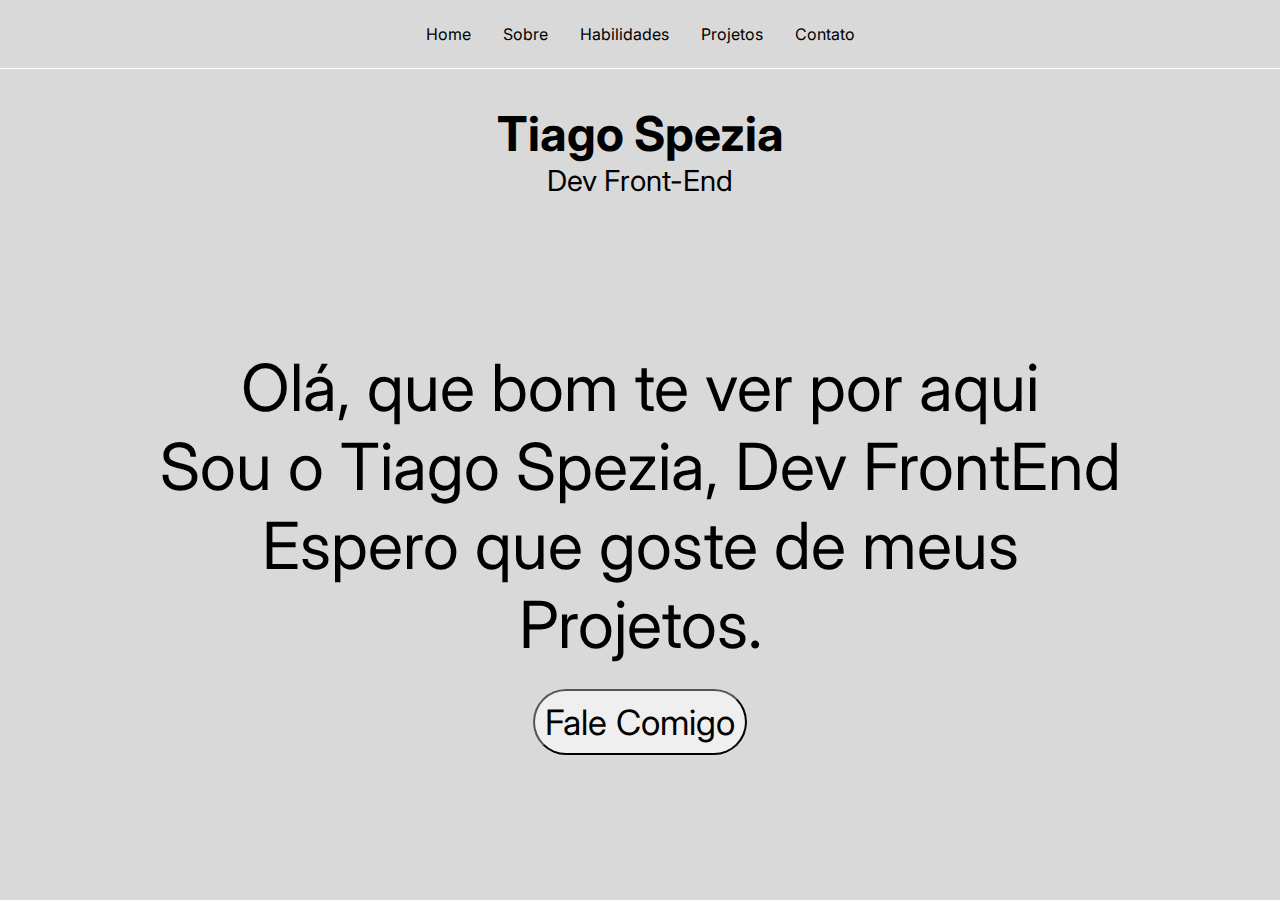
<file: index.html>
<!DOCTYPE html>
<html lang="pt-br">
<head>
    <link rel="stylesheet" href="style(home).css">
    <meta charset="UTF-8">
    <meta name="viewport" content="width=device-width, initial-scale=1.0">
    <title>Home</title>
</head>
<body>
   <header class="cabecalho">
    <nav class="menu-nav">
            <a class="menu" href="index.html">Home</a>
            <a class="menu" href="sobre.html">Sobre</a>
            <a class="menu" href="tecnologias.html">Habilidades</a>
            <a class="menu" href="projetos.html">Projetos</a>
            <a class="menu" href="contato.html">Contato</a>
            </nav>
   </header>
   <main class="main">
<section class="titulo">
    <h4 class="titulo">Tiago Spezia</h4>
<p class="subtitulo">Dev Front-End</p>
</section>
</section>
<section class="texto-principal">
    <p>Olá, que bom te ver por aqui<br>Sou o Tiago Spezia, Dev FrontEnd<br>Espero que goste de meus<br>Projetos.</p>
        </section>
        <div class="botao">
            <button class="botao-principal"><a class="botao-texto" href="mailto:speziatiago1@gmail.com">Fale Comigo</a></button>
            </div>
   </main> 
</body>
</html>
</file>
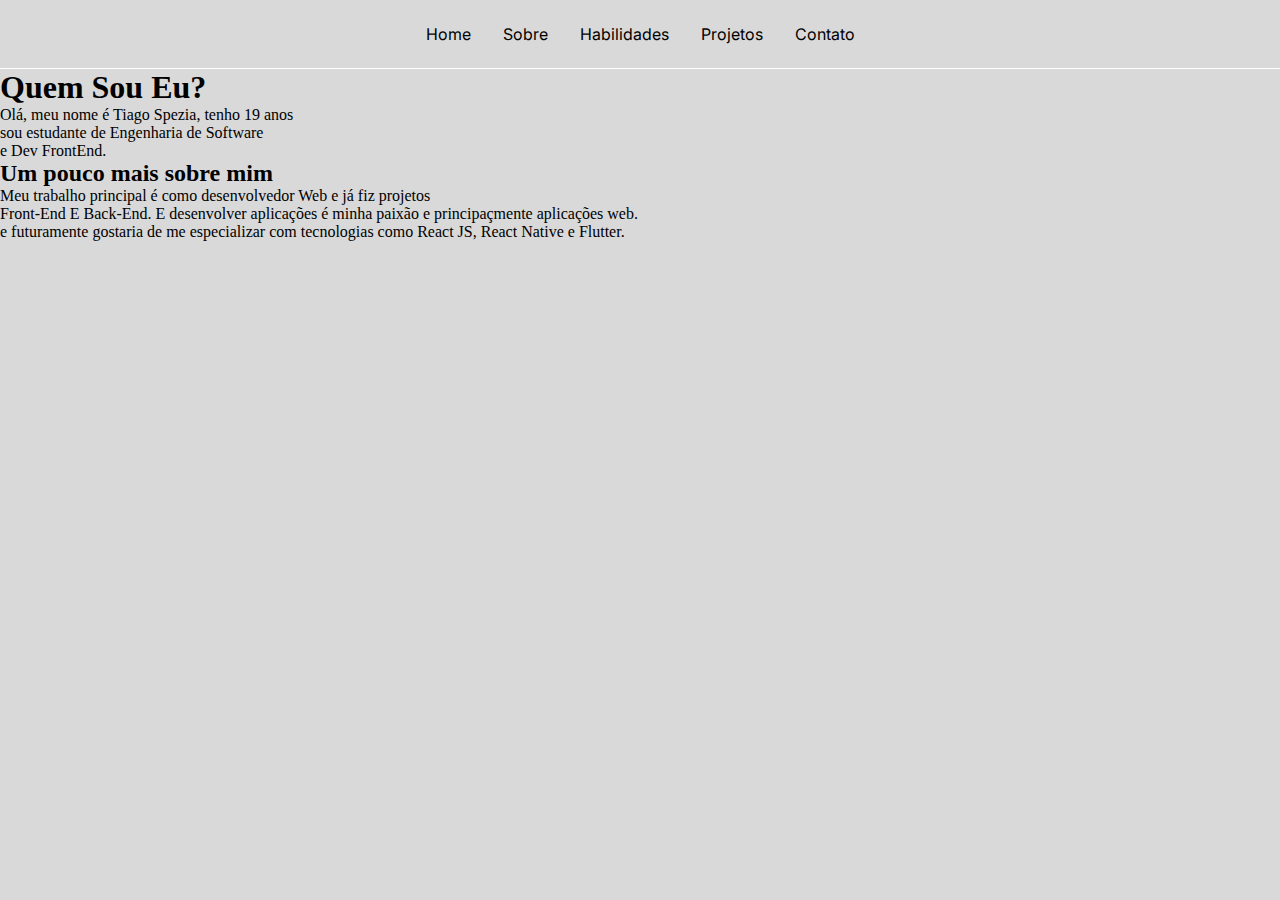
<file: sobre.html>
<!DOCTYPE html>
<html lang="pt-br">
<head>
    <link rel="stylesheet" href="style(sobre).css">
    <meta charset="UTF-8">
    <meta name="viewport" content="width=device-width, initial-scale=1.0">
    <title>Sobre</title>
</head>
<body>
   <header class="cabecalho">
    <nav class="menu-nav">
            <a class="menu" href="index.html">Home</a>
            <a class="menu" href="sobre.html">Sobre</a>
            <a class="menu" href="tecnologias.html">Habilidades</a>
            <a class="menu" href="projetos.html">Projetos</a>
            <a class="menu" href="contato.html">Contato</a>
            </nav>
   </header>
   <main>
    <section>
    <h1 class="titulo">
        Quem Sou Eu?
    </h1>
    <p class="texto1">
        Olá, meu nome é Tiago Spezia, tenho 19 anos<br> sou estudante de Engenharia de Software<br> e Dev FrontEnd.
    </p>
    </section>
    <section>
        <h2 class="subtitulo">Um pouco mais sobre mim</h2>
        <p class="texto2">Meu trabalho principal é como desenvolvedor Web e já fiz projetos<br> Front-End E Back-End. E desenvolver aplicações é minha paixão e principaçmente aplicações web.<br> e futuramente gostaria de me especializar com tecnologias como React JS, React Native e Flutter.
        </p>
    </section>
   </main> 
</body>
</html>
</file>
<file: style(home).css>
@import url('https://fonts.googleapis.com/css2?family=Inter:ital,opsz,wght@0,14..32,100..900;1,14..32,100..900&display=swap');
  

* {
    margin: 0;
    padding: 0;
    text-decoration: none;
}

body {
    background-color: #D9D9D9;
}

.cabecalho {
    display: flex;
    flex-direction: row;
    justify-content: center;
    padding: 24px;
    border-bottom: 0.4px solid #FFFFFF;
    
}

.menu-nav {
    font-family: "Inter", sans-serif;
    display: flex;
    gap: 32px;
}

.menu {
    color: black;

}

.main {
    padding: 35px;
}

.titulo {
    font-family: "Inter", sans-serif;
    display: flex;
    flex-direction: column;
    text-align: center;
    font-size: 48px;
}

.subtitulo {
    font-size: 29px;
}

.texto-principal {
    display: flex;
    text-align: center;
    justify-content: center;
    font-family: "Inter", sans-serif;
    font-size: 65px;
    margin-top: 150px;
}

.botao-principal {  
    display: flex;
    justify-content: center;
    align-items: center;
    margin: 25px auto;
    font-size: 35px;
    padding: 10px;
    font-family: "Inter", sans-serif;
    border-radius: 40px;
    width: fit-content;
}

.botao-texto {
    font-size: 35px;
    font-family: "Inter", sans-serif;
    color: black;
}
</file>
<file: style(sobre).css>
@import url('https://fonts.googleapis.com/css2?family=Inter:ital,opsz,wght@0,14..32,100..900;1,14..32,100..900&display=swap');
  

* {
    margin: 0;
    padding: 0;
    text-decoration: none;
}

body {
    background-color: #D9D9D9;
}

.cabecalho {
    display: flex;
    flex-direction: row;
    justify-content: center;
    padding: 24px;
    border-bottom: 0.4px solid #FFFFFF;
    
}

.menu-nav {
    font-family: "Inter", sans-serif;
    display: flex;
    gap: 32px;
}

.menu {
    color: black;

}
</file>
